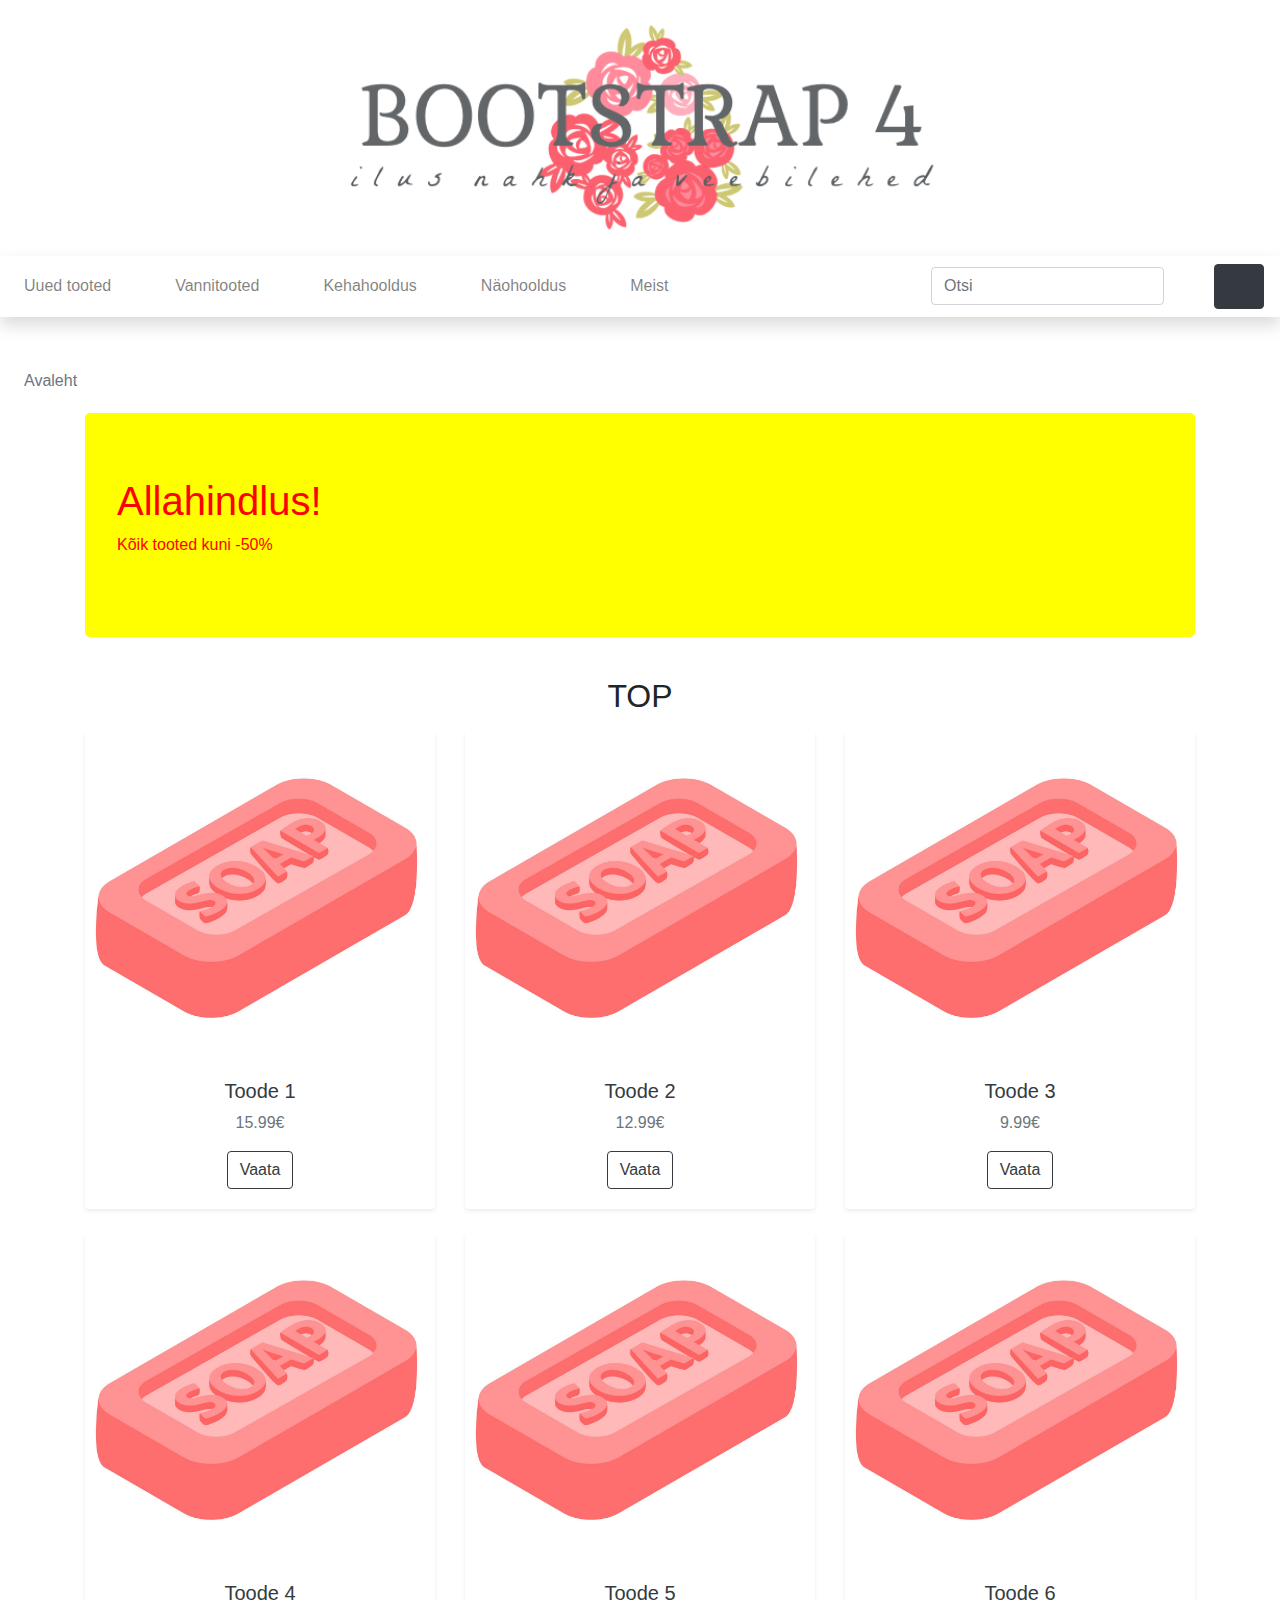
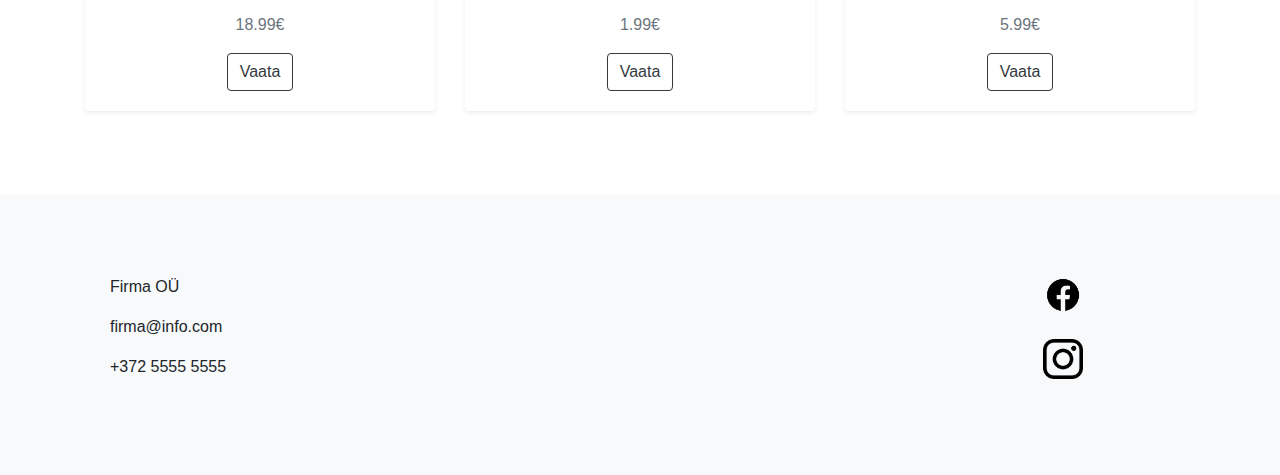
<file: index.html>
<!DOCTYPE html>
<html lang="ee">
  <head>
    <meta charset="utf-8" />
    <meta http-equiv="X-UA-Compatible" content="IE=edge" />
    <meta
      name="viewport"
      content="width=device-width, initial-scale=1, shrink-to-fit=no"
    />
    <meta name="description" content="" />
    <meta name="author" content="" />
    <title>Avaleht</title>
    <!-- Bootstrap CSS -->
    <link
      rel="stylesheet"
      href="https://stackpath.bootstrapcdn.com/bootstrap/4.3.1/css/bootstrap.min.css"
      integrity="sha384-ggOyR0iXCbMQv3Xipma34MD+dH/1fQ784/j6cY/iJTQUOhcWr7x9JvoRxT2MZw1T"
      crossorigin="anonymous"
    />
    <!-- minu CSS -->
    <link rel="stylesheet" href="custom.css" />
  </head>
  <body>
    <!-- päis --->
    <header class="py-2">
      <div class="container-fluid">
        <div class="row">
          <div class="col-lg-12 my-3 text-center">
            <a href="index.html"><img src="logo2.png" width="50%" /></a>
          </div>
        </div>
      </div>
    </header>
    <!-- navigatsioon -->
    <nav class="navbar navbar-expand-lg navbar-light bg-white shadow">
      <button
        class="navbar-toggler"
        type="button"
        data-toggle="collapse"
        data-target="#navbarNavDropdown"
        aria-controls="navbarNavDropdown"
        aria-expanded="false"
        aria-label="Toggle navigation"
      >
        <span class="navbar-toggler-icon"></span>
      </button>
      <div class="collapse navbar-collapse" id="navbarNavDropdown">
        <ul class="navbar-nav mr-auto">
          <li class="nav-item"><a class="nav-link" href="#">Uued tooted</a></li>
          <li class="nav-item dropdown">
            <a
              class="nav-link"
              href="#"
              id="navbarDropdownMenuLink"
              data-toggle="dropdown"
              aria-haspopup="true"
              aria-expanded="false"
              >Vannitooted</a
            >
            <div class="dropdown-menu" aria-labelledby="navbarDropdownMenuLink">
              <a class="dropdown-item" href="#">Vannisoolad</a>
              <a class="dropdown-item" href="#">Vannipiimad</a>
              <a class="dropdown-item" href="#">Vannipommid</a>
              <a class="dropdown-item" href="list.html"
                >Seebid ja du&scaron;igeelid</a
              >
            </div>
          </li>
          <li class="nav-item dropdown">
            <a
              class="nav-link"
              href="#"
              id="navbarDropdownMenuLink"
              data-toggle="dropdown"
              aria-haspopup="true"
              aria-expanded="false"
              >Kehahooldus</a
            >
            <div class="dropdown-menu" aria-labelledby="navbarDropdownMenuLink">
              <a class="dropdown-item" href="#">Kehakreemid</a>
              <a class="dropdown-item" href="#">Keha&otilde;lid</a>
              <a class="dropdown-item" href="#">Kehakoorijad</a>
              <a class="dropdown-item" href="#">Deodorandid</a>
              <a class="dropdown-item" href="#">K&auml;te ja jalgade hooldus</a>
            </div>
          </li>
          <li class="nav-item dropdown">
            <a
              class="nav-link"
              href="#"
              id="navbarDropdownMenuLink"
              data-toggle="dropdown"
              aria-haspopup="true"
              aria-expanded="false"
              >N&auml;ohooldus</a
            >
            <div class="dropdown-menu" aria-labelledby="navbarDropdownMenuLink">
              <a class="dropdown-item" href="#">Puhastus ja toniseerimine</a>
              <a class="dropdown-item" href="#">Niisutus ja toitmine</a>
              <a class="dropdown-item" href="#">Koorijad ja maskid</a>
            </div>
          </li>
          <li class="nav-item dropdown">
            <a
              class="nav-link"
              href="about-us.html"
              id="navbarDropdownMenuLink"
              aria-haspopup="true"
              aria-expanded="false"
              >Meist</a
            >
          </li>
        </ul>
        <!-- search -->
        <form class="form-inline my-2 my-lg-0">
          <input
            class="form-control mr-sm-2"
            type="search"
            placeholder="Otsi"
            aria-label="Search"
          />
          <button class="btn btn-outline-white my-2 my-sm-0" type="submit">
            <svg class="lnr lnr-magnifier">
              <use xlink:href="#lnr-magnifier"></use>
            </svg>
          </button>
        </form>
      </div>
      <!-- cart -->
      <a href="cart.html"
        ><button class="btn btn-dark my-2 my-sm-0" type="submit">
          <svg class="lnr lnr-cart">
            <use xlink:href="#lnr-cart"></use>
          </svg></button
      ></a>
    </nav>
    <!-- breadcrumb -->
    <section>
      <nav aria-label="breadcrumb">
        <ol class="breadcrumb bg-white my-2 ml-2">
          <!-- это иконка с домиком, но у меня не получилось её выровнять нормально
                    <li class="breadcrumb-item active" aria-current="page"><button class="btn btn-link btn-lg my-2 my-sm-0" type="submit"><svg class="lnr lnr-home"><use xlink:href="#lnr-home"></use></svg></button></li>
                    -->
          <li class="breadcrumb-item active" aria-current="page">Avaleht</li>
        </ol>
      </nav>
    </section>
    <!-- jumbotron --->
    <!-- TODO! --->
    <div class="container">
      <div class="jumbotron">
        <h1>Allahindlus!</h1>
        <p>Kõik tooted kuni -50%</p>
      </div>
    </div>
    <!-- tooted --->
    <section>
      <div class="container">
        <h2 class="h mb-3">TOP</h2>
        <div class="row">
          <div class="col-md-4 mb-4">
            <div class="card shadow-sm border-0 h-100 text-center">
              <a href="#"><img src="soap.png" alt="" class="card-img-top" /></a>
              <div class="card-body">
                <h5><a href="#" class="text-dark">Toode 1</a></h5>
                <p class="text-muted card-text">15.99&#8364;</p>
                <a role="button" href="#" class="btn btn-outline-dark">Vaata</a>
              </div>
            </div>
          </div>
          <div class="col-md-4 mb-4">
            <div class="card shadow-sm border-0 h-100 text-center">
              <a href="#"><img src="soap.png" alt="" class="card-img-top" /></a>
              <div class="card-body">
                <h5><a href="#" class="text-dark">Toode 2</a></h5>
                <p class="text-muted card-text">12.99&#8364;</p>
                <a role="button" href="#" class="btn btn-outline-dark">Vaata</a>
              </div>
            </div>
          </div>
          <div class="col-md-4 mb-4">
            <div class="card shadow-sm border-0 h-100 text-center">
              <a href="#"><img src="soap.png" alt="" class="card-img-top" /></a>
              <div class="card-body">
                <h5><a href="#" class="text-dark">Toode 3</a></h5>
                <p class="text-muted card-text">9.99&#8364;</p>
                <a role="button" href="#" class="btn btn-outline-dark">Vaata</a>
              </div>
            </div>
          </div>
          <div class="col-md-4 mb-4">
            <div class="card shadow-sm border-0 h-100 text-center">
              <a href="#"><img src="soap.png" alt="" class="card-img-top" /></a>
              <div class="card-body">
                <h5><a href="#" class="text-dark">Toode 4</a></h5>
                <p class="text-muted card-text">18.99&#8364;</p>
                <a role="button" href="#" class="btn btn-outline-dark">Vaata</a>
              </div>
            </div>
          </div>
          <div class="col-md-4 mb-4">
            <div class="card shadow-sm border-0 h-100 text-center">
              <a href="#"><img src="soap.png" alt="" class="card-img-top" /></a>
              <div class="card-body">
                <h5><a href="#" class="text-dark">Toode 5</a></h5>
                <p class="text-muted card-text">1.99&#8364;</p>
                <a role="button" href="#" class="btn btn-outline-dark">Vaata</a>
              </div>
            </div>
          </div>
          <div class="col-md-4 mb-4">
            <div class="card shadow-sm border-0 h-100 text-center">
              <a href="#"><img src="soap.png" alt="" class="card-img-top" /></a>
              <div class="card-body">
                <h5><a href="#" class="text-dark">Toode 6</a></h5>
                <p class="text-muted card-text">5.99&#8364;</p>
                <a role="button" href="#" class="btn btn-outline-dark">Vaata</a>
              </div>
            </div>
          </div>
        </div>
      </div>
    </section>
    <!-- jalus --->
    <footer class="bg-light">
      <div class="container-fluid">
        <div class="row">
          <div class="col-md-10">
            <div class="container-fluid">
              <div class="row">
                <div class="col">
                  <p>Firma OÜ</p>
                </div>
              </div>
              <div class="row">
                <div class="col">
                  <p>firma@info.com</p>
                </div>
              </div>
              <div class="row">
                <div class="col">
                  <p>+372 5555 5555</p>
                </div>
              </div>
            </div>
          </div>
          <div class="col-md-2">
            <div class="container-fluid">
              <div class="row">
                <div class="col mb-4">
                  <div class="social-media">
                    <a href="facebook.com"><img src="facebook-icon.png" /></a>
                  </div>
                </div>
              </div>
              <div class="row">
                <div class="col mb-2">
                  <div class="social-media">
                    <a href="instagram.com"><img src="instagram-icon.png" /></a>
                  </div>
                </div>
              </div>
            </div>
          </div>
        </div>
      </div>
    </footer>
    <!-- jQuery, Popper.js, Bootstrap JS -->
    <script
      src="https://code.jquery.com/jquery-3.3.1.slim.min.js"
      integrity="sha384-q8i/X+965DzO0rT7abK41JStQIAqVgRVzpbzo5smXKp4YfRvH+8abtTE1Pi6jizo"
      crossorigin="anonymous"
    ></script>
    <script
      src="https://cdnjs.cloudflare.com/ajax/libs/popper.js/1.14.7/umd/popper.min.js"
      integrity="sha384-UO2eT0CpHqdSJQ6hJty5KVphtPhzWj9WO1clHTMGa3JDZwrnQq4sF86dIHNDz0W1"
      crossorigin="anonymous"
    ></script>
    <script
      src="https://stackpath.bootstrapcdn.com/bootstrap/4.3.1/js/bootstrap.min.js"
      integrity="sha384-JjSmVgyd0p3pXB1rRibZUAYoIIy6OrQ6VrjIEaFf/nJGzIxFDsf4x0xIM+B07jRM"
      crossorigin="anonymous"
    ></script>
    <script src="https://cdn.linearicons.com/free/1.0.0/svgembedder.min.js"></script>
  </body>
</html>
</file>
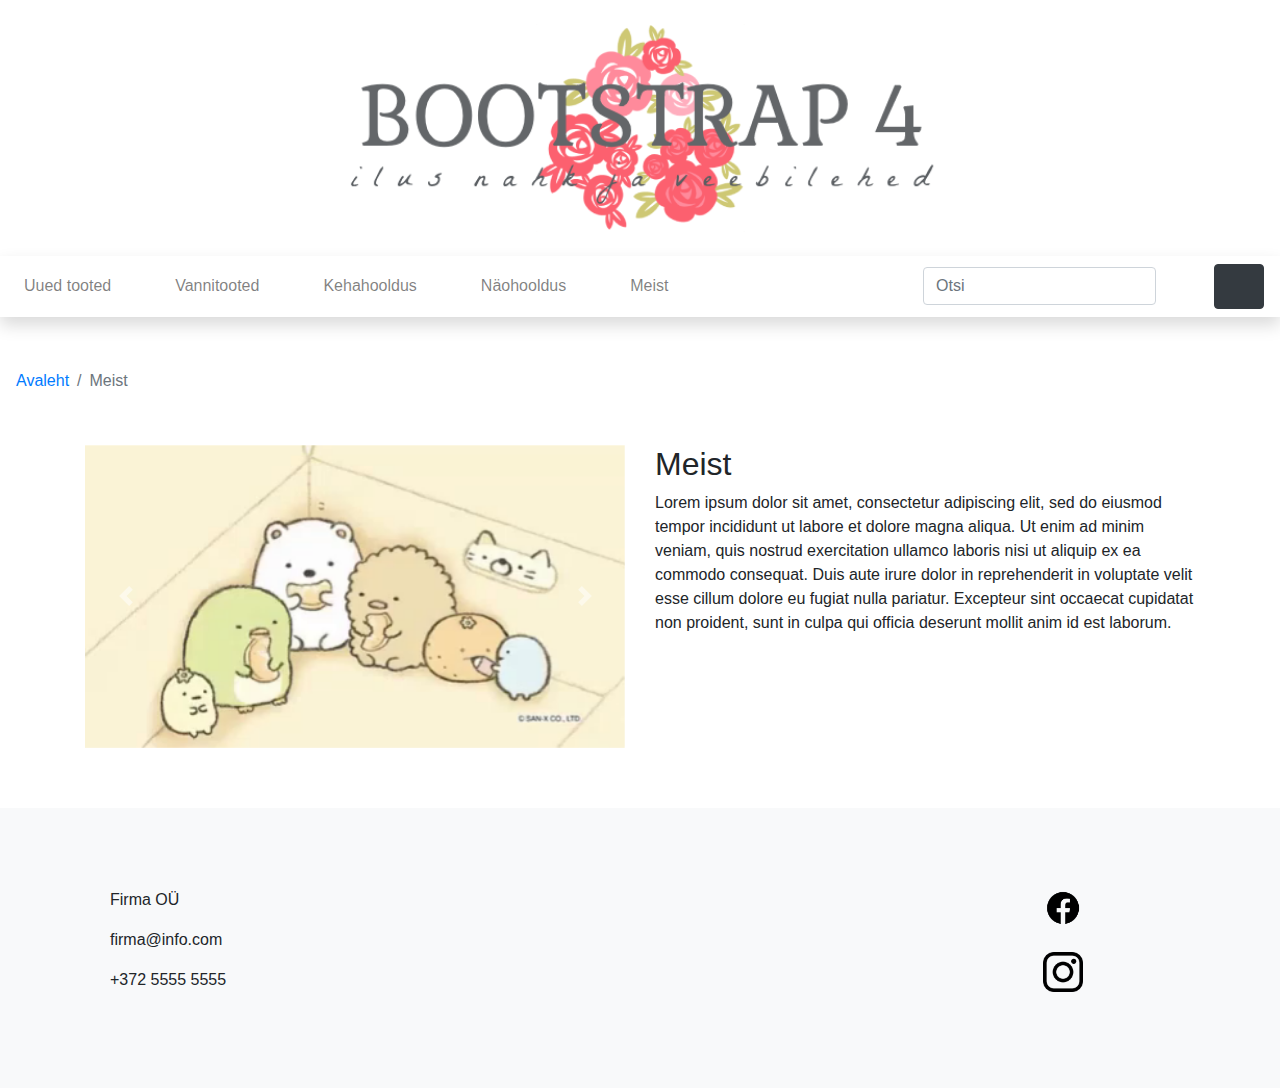
<file: about-us.html>
<!DOCTYPE html>
<html lang="ee">
  <head>
    <meta charset="utf-8" />
    <meta http-equiv="X-UA-Compatible" content="IE=edge" />
    <meta
      name="viewport"
      content="width=device-width, initial-scale=1, shrink-to-fit=no"
    />
    <meta name="description" content="" />
    <meta name="author" content="" />
    <title>Meist</title>
    <!-- Bootstrap CSS -->
    <link
      rel="stylesheet"
      href="https://stackpath.bootstrapcdn.com/bootstrap/4.3.1/css/bootstrap.min.css"
      integrity="sha384-ggOyR0iXCbMQv3Xipma34MD+dH/1fQ784/j6cY/iJTQUOhcWr7x9JvoRxT2MZw1T"
      crossorigin="anonymous"
    />
    <!-- minu CSS -->
    <link rel="stylesheet" href="custom.css" />
  </head>
  <body>
    <!-- päis -->
    <header class="py-2">
      <div class="container-fluid">
        <div class="row">
          <div class="col-lg-12 my-3 text-center">
            <img src="logo2.png" width="50%" />
          </div>
        </div>
      </div>
    </header>
    <!-- navigatsioon -->
    <nav class="navbar navbar-expand-lg navbar-light bg-white shadow">
      <button
        class="navbar-toggler"
        type="button"
        data-toggle="collapse"
        data-target="#navbarNavDropdown"
        aria-controls="navbarNavDropdown"
        aria-expanded="false"
        aria-label="Toggle navigation"
      >
        <span class="navbar-toggler-icon"></span>
      </button>
      <div class="collapse navbar-collapse" id="navbarNavDropdown">
        <ul class="navbar-nav mr-auto">
          <li class="nav-item"><a class="nav-link" href="#">Uued tooted</a></li>
          <li class="nav-item dropdown">
            <a
              class="nav-link"
              href="#"
              id="navbarDropdownMenuLink"
              data-toggle="dropdown"
              aria-haspopup="true"
              aria-expanded="false"
              >Vannitooted</a
            >
            <div class="dropdown-menu" aria-labelledby="navbarDropdownMenuLink">
              <a class="dropdown-item" href="#">Vannisoolad</a>
              <a class="dropdown-item" href="#">Vannipiimad</a>
              <a class="dropdown-item" href="#">Vannipommid</a>
              <a class="dropdown-item" href="list.html"
                >Seebid ja du&scaron;igeelid</a
              >
            </div>
          </li>
          <li class="nav-item dropdown">
            <a
              class="nav-link"
              href="#"
              id="navbarDropdownMenuLink"
              data-toggle="dropdown"
              aria-haspopup="true"
              aria-expanded="false"
              >Kehahooldus</a
            >
            <div class="dropdown-menu" aria-labelledby="navbarDropdownMenuLink">
              <a class="dropdown-item" href="#">Kehakreemid</a>
              <a class="dropdown-item" href="#">Keha&otilde;lid</a>
              <a class="dropdown-item" href="#">Kehakoorijad</a>
              <a class="dropdown-item" href="#">Deodorandid</a>
              <a class="dropdown-item" href="#">K&auml;te ja jalgade hooldus</a>
            </div>
          </li>
          <li class="nav-item dropdown">
            <a
              class="nav-link"
              href="#"
              id="navbarDropdownMenuLink"
              data-toggle="dropdown"
              aria-haspopup="true"
              aria-expanded="false"
              >N&auml;ohooldus</a
            >
            <div class="dropdown-menu" aria-labelledby="navbarDropdownMenuLink">
              <a class="dropdown-item" href="#">Puhastus ja toniseerimine</a>
              <a class="dropdown-item" href="#">Niisutus ja toitmine</a>
              <a class="dropdown-item" href="#">Koorijad ja maskid</a>
            </div>
          </li>
          <li class="nav-item dropdown">
            <a
              class="nav-link"
              href=""
              id="navbarDropdownMenuLink"
              aria-haspopup="true"
              aria-expanded="false"
              >Meist</a
            >
          </li>
        </ul>

        <!-- search -->
        <form class="form-inline m-2 my-lg-0">
          <input
            class="form-control mr-sm-2"
            type="search"
            placeholder="Otsi"
            aria-label="Search"
          />
          <button class="btn btn-outline-white my-2 my-sm-0" type="submit">
            <svg class="lnr lnr-magnifier">
              <use xlink:href="#lnr-magnifier"></use>
            </svg>
          </button>
        </form>
      </div>
      <!-- cart -->
      <a href="cart.html"
        ><button class="btn btn-dark my-2 my-sm-0" type="submit">
          <svg class="lnr lnr-cart">
            <use xlink:href="#lnr-cart"></use>
          </svg></button
      ></a>
    </nav>
    <section>
      <!-- breadcrumb -->
      <nav aria-label="breadcrumb">
        <ol class="breadcrumb bg-white my-2">
          <li class="breadcrumb-item"><a href="index.html">Avaleht</a></li>
          <li class="breadcrumb-item active">Meist</li>
        </ol>
      </nav>
    </section>
    <!-- about us -->

    <section>
      <div class="container">
        <div class="row">
          <div class="col">
            <div
              id="carouselExampleControls"
              class="carousel slide"
              data-ride="carousel"
            >
              <div class="carousel-inner">
                <div class="carousel-item active">
                  <img
                    class="d-block w-100"
                    src="osad-sobrad.png"
                    alt="First slide"
                  />
                </div>
                <div class="carousel-item">
                  <img
                    class="d-block w-100"
                    src="kurk-ja-shiro.jpeg"
                    alt="Second slide"
                  />
                </div>
                <div class="carousel-item">
                  <img
                    class="d-block w-100"
                    src="sobrad.jpeg"
                    alt="Third slide"
                  />
                </div>
              </div>
              <a
                class="carousel-control-prev"
                href="#carouselExampleControls"
                role="button"
                data-slide="prev"
              >
                <span
                  class="carousel-control-prev-icon"
                  aria-hidden="true"
                ></span>
                <span class="sr-only">Previous</span>
              </a>
              <a
                class="carousel-control-next"
                href="#carouselExampleControls"
                role="button"
                data-slide="next"
              >
                <span
                  class="carousel-control-next-icon"
                  aria-hidden="true"
                ></span>
                <span class="sr-only">Next</span>
              </a>
            </div>
          </div>
          <div class="col">
            <div class="row">
              <div class="col">
                <h2>Meist</h2>
              </div>
            </div>
            <div class="row">
              <div class="col">
                <p>
                  Lorem ipsum dolor sit amet, consectetur adipiscing elit, sed
                  do eiusmod tempor incididunt ut labore et dolore magna aliqua.
                  Ut enim ad minim veniam, quis nostrud exercitation ullamco
                  laboris nisi ut aliquip ex ea commodo consequat. Duis aute
                  irure dolor in reprehenderit in voluptate velit esse cillum
                  dolore eu fugiat nulla pariatur. Excepteur sint occaecat
                  cupidatat non proident, sunt in culpa qui officia deserunt
                  mollit anim id est laborum.
                </p>
              </div>
            </div>
          </div>
        </div>
      </div>
    </section>

    <!-- jalus -->
    <footer class="bg-light">
      <div class="container-fluid">
        <div class="row">
          <div class="col-md-10">
            <div class="container-fluid">
              <div class="row">
                <div class="col">
                  <p>Firma OÜ</p>
                </div>
              </div>
              <div class="row">
                <div class="col">
                  <p>firma@info.com</p>
                </div>
              </div>
              <div class="row">
                <div class="col">
                  <p>+372 5555 5555</p>
                </div>
              </div>
            </div>
          </div>
          <div class="col-md-2">
            <div class="container-fluid">
              <div class="row">
                <div class="col mb-4">
                  <div class="social-media">
                    <a href="facebook.com"><img src="facebook-icon.png" /></a>
                  </div>
                </div>
              </div>
              <div class="row">
                <div class="col mb-2">
                  <div class="social-media">
                    <a href="instagram.com"><img src="instagram-icon.png" /></a>
                  </div>
                </div>
              </div>
            </div>
          </div>
        </div>
      </div>
    </footer>
    <!-- jQuery, Popper.js, Bootstrap JS -->
    <script
      src="https://code.jquery.com/jquery-3.3.1.slim.min.js"
      integrity="sha384-q8i/X+965DzO0rT7abK41JStQIAqVgRVzpbzo5smXKp4YfRvH+8abtTE1Pi6jizo"
      crossorigin="anonymous"
    ></script>
    <script
      src="https://cdnjs.cloudflare.com/ajax/libs/popper.js/1.14.7/umd/popper.min.js"
      integrity="sha384-UO2eT0CpHqdSJQ6hJty5KVphtPhzWj9WO1clHTMGa3JDZwrnQq4sF86dIHNDz0W1"
      crossorigin="anonymous"
    ></script>
    <script
      src="https://stackpath.bootstrapcdn.com/bootstrap/4.3.1/js/bootstrap.min.js"
      integrity="sha384-JjSmVgyd0p3pXB1rRibZUAYoIIy6OrQ6VrjIEaFf/nJGzIxFDsf4x0xIM+B07jRM"
      crossorigin="anonymous"
    ></script>
    <script src="https://cdn.linearicons.com/free/1.0.0/svgembedder.min.js"></script>
  </body>
</html>
</file>
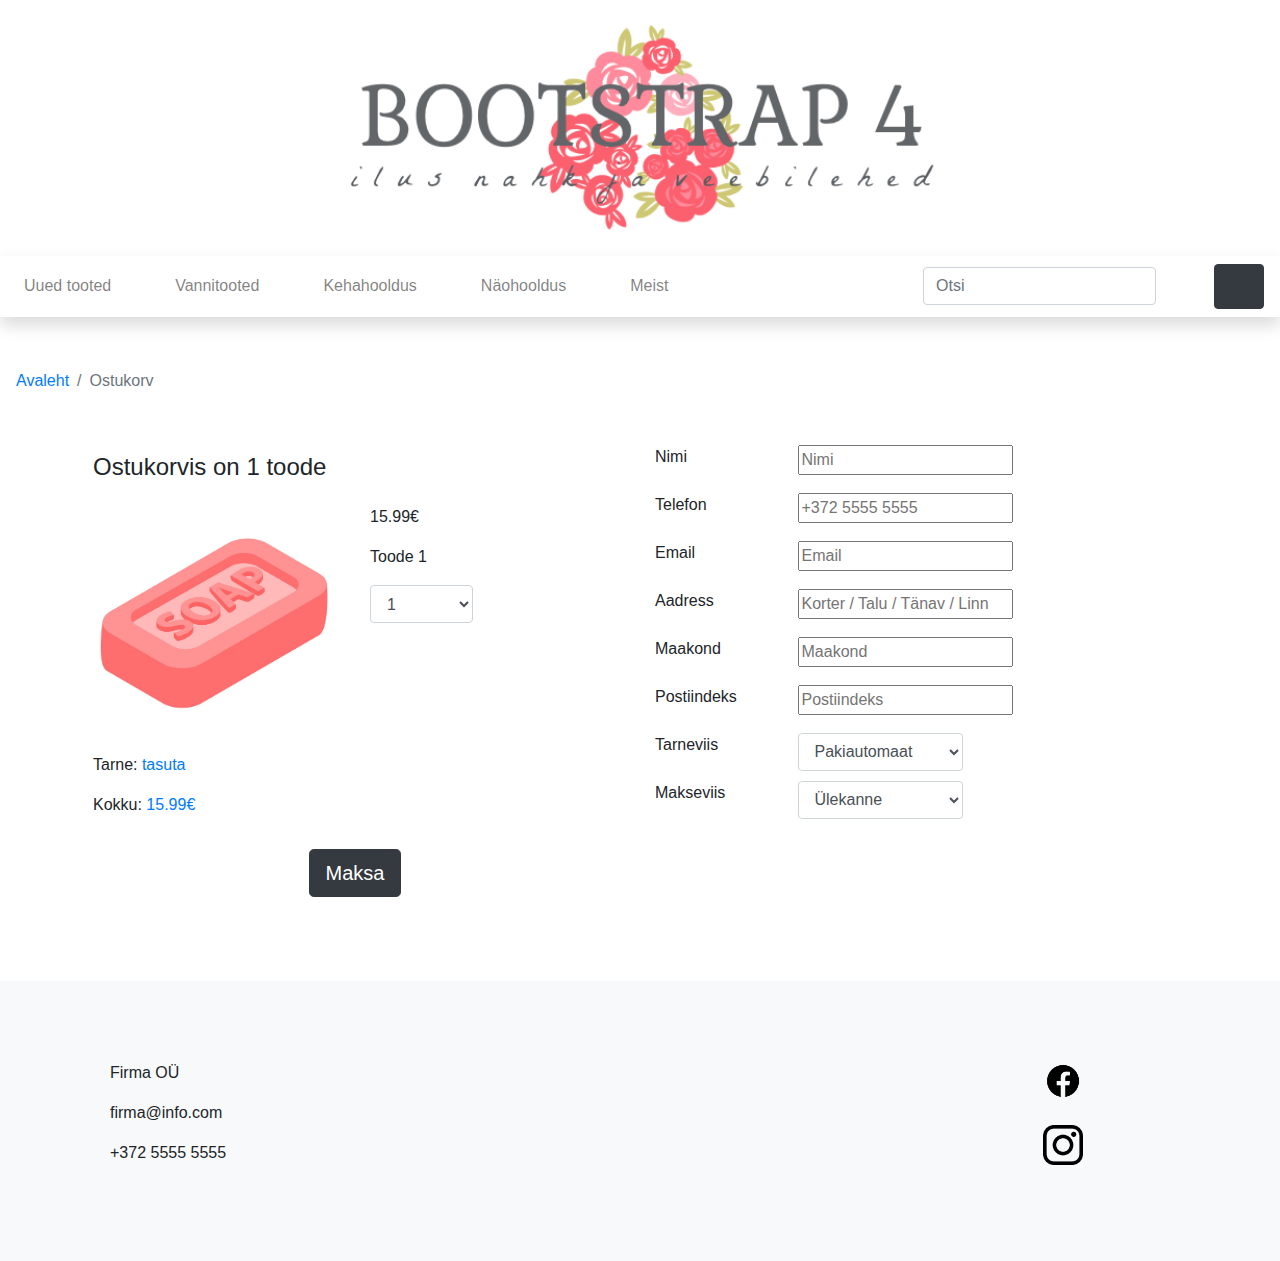
<file: cart.html>
<!DOCTYPE html>
<html lang="ee">
  <head>
    <meta charset="utf-8" />
    <meta http-equiv="X-UA-Compatible" content="IE=edge" />
    <meta
      name="viewport"
      content="width=device-width, initial-scale=1, shrink-to-fit=no"
    />
    <meta name="description" content="" />
    <meta name="author" content="" />
    <title>Ostukorv</title>
    <!-- Bootstrap CSS -->
    <link
      rel="stylesheet"
      href="https://stackpath.bootstrapcdn.com/bootstrap/4.3.1/css/bootstrap.min.css"
      integrity="sha384-ggOyR0iXCbMQv3Xipma34MD+dH/1fQ784/j6cY/iJTQUOhcWr7x9JvoRxT2MZw1T"
      crossorigin="anonymous"
    />
    <!-- minu CSS -->
    <link rel="stylesheet" href="custom.css" />
  </head>
  <body>
    <!-- päis -->
    <header class="py-2">
      <div class="container-fluid">
        <div class="row">
          <div class="col-lg-12 my-3 text-center">
            <img src="logo2.png" width="50%" />
          </div>
        </div>
      </div>
    </header>
    <!-- navigatsioon -->
    <nav class="navbar navbar-expand-lg navbar-light bg-white shadow">
      <button
        class="navbar-toggler"
        type="button"
        data-toggle="collapse"
        data-target="#navbarNavDropdown"
        aria-controls="navbarNavDropdown"
        aria-expanded="false"
        aria-label="Toggle navigation"
      >
        <span class="navbar-toggler-icon"></span>
      </button>
      <div class="collapse navbar-collapse" id="navbarNavDropdown">
        <ul class="navbar-nav mr-auto">
          <li class="nav-item"><a class="nav-link" href="#">Uued tooted</a></li>
          <li class="nav-item dropdown">
            <a
              class="nav-link"
              href="#"
              id="navbarDropdownMenuLink"
              data-toggle="dropdown"
              aria-haspopup="true"
              aria-expanded="false"
              >Vannitooted</a
            >
            <div class="dropdown-menu" aria-labelledby="navbarDropdownMenuLink">
              <a class="dropdown-item" href="#">Vannisoolad</a>
              <a class="dropdown-item" href="#">Vannipiimad</a>
              <a class="dropdown-item" href="#">Vannipommid</a>
              <a class="dropdown-item" href="list.html"
                >Seebid ja du&scaron;igeelid</a
              >
            </div>
          </li>
          <li class="nav-item dropdown">
            <a
              class="nav-link"
              href="#"
              id="navbarDropdownMenuLink"
              data-toggle="dropdown"
              aria-haspopup="true"
              aria-expanded="false"
              >Kehahooldus</a
            >
            <div class="dropdown-menu" aria-labelledby="navbarDropdownMenuLink">
              <a class="dropdown-item" href="#">Kehakreemid</a>
              <a class="dropdown-item" href="#">Keha&otilde;lid</a>
              <a class="dropdown-item" href="#">Kehakoorijad</a>
              <a class="dropdown-item" href="#">Deodorandid</a>
              <a class="dropdown-item" href="#">K&auml;te ja jalgade hooldus</a>
            </div>
          </li>
          <li class="nav-item dropdown">
            <a
              class="nav-link"
              href="#"
              id="navbarDropdownMenuLink"
              data-toggle="dropdown"
              aria-haspopup="true"
              aria-expanded="false"
              >N&auml;ohooldus</a
            >
            <div class="dropdown-menu" aria-labelledby="navbarDropdownMenuLink">
              <a class="dropdown-item" href="#">Puhastus ja toniseerimine</a>
              <a class="dropdown-item" href="#">Niisutus ja toitmine</a>
              <a class="dropdown-item" href="#">Koorijad ja maskid</a>
            </div>
          </li>
          <li class="nav-item dropdown">
            <a
              class="nav-link"
              href="about-us.html"
              id="navbarDropdownMenuLink"
              aria-haspopup="true"
              aria-expanded="false"
              >Meist</a
            >
          </li>
        </ul>
        <!-- search -->
        <form class="form-inline m-2 my-lg-0">
          <input
            class="form-control mr-sm-2"
            type="search"
            placeholder="Otsi"
            aria-label="Search"
          />
          <button class="btn btn-outline-white my-2 my-sm-0" type="submit">
            <svg class="lnr lnr-magnifier">
              <use xlink:href="#lnr-magnifier"></use>
            </svg>
          </button>
        </form>
      </div>
      <!-- cart -->
      <a href="cart.html"
        ><button class="btn btn-dark my-2 my-sm-0" type="submit">
          <svg class="lnr lnr-cart">
            <use xlink:href="#lnr-cart"></use>
          </svg></button
      ></a>
    </nav>
    <section>
      <!-- breadcrumb -->
      <nav aria-label="breadcrumb">
        <ol class="breadcrumb bg-white my-2">
          <li class="breadcrumb-item"><a href="index.html">Avaleht</a></li>
          <li class="breadcrumb-item active">Ostukorv</li>
        </ol>
      </nav>
    </section>
    <!-- ostukorv -->
    <section>
      <div class="container">
        <div class="row">
          <div class="col-lg-6 d-flex align-items-start flex-column">
            <div class="mb-auto p-2"><h4>Ostukorvis on 1 toode</h4></div>
            <div class="mb-auto p-2 row">
              <div class="col-lg-6">
                <img src="soap.png" width="100%" />
              </div>
              <div class="col-lg-6">
                <p>15.99&#8364;</p>
                <p>Toode 1</p>
                <select class="form-control col-lg-5 form-sm" id="kogus">
                  <option>0</option>
                  <option selected="selected">1</option>
                  <option>2</option>
                  <option>3</option>
                </select>
                <br />
              </div>
            </div>
            <div class="p-2">
              <p>Tarne: <span class="text-primary">tasuta</span></p>
              <p>Kokku: <span class="text-primary">15.99&#8364;</span></p>
            </div>
            <div class="p-2 mx-auto">
              <a href="kinnitus.html" class="btn btn-dark btn-lg mb-3">Maksa</a>
            </div>
          </div>
          <div class="col-lg-6">
            <!-- TODO! --->
            <div class="row">
              <div class="col-3 mb-3">
                <label>Nimi</label>
              </div>
              <div class="col-9">
                <input type="text" placeholder="Nimi" />
              </div>
            </div>

            <div class="row">
              <div class="col-3 mb-3">
                <label>Telefon</label>
              </div>
              <div class="col-9">
                <input type="text" placeholder="+372 5555 5555" />
              </div>
            </div>

            <div class="row">
              <div class="col-3 mb-3">
                <label>Email</label>
              </div>
              <div class="col-9">
                <input type="text" placeholder="Email" />
              </div>
            </div>

            <div class="row">
              <div class="col-3 mb-3">
                <label>Aadress</label>
              </div>
              <div class="col-9">
                <input type="text" placeholder="Korter / Talu / Tänav / Linn" />
              </div>
            </div>

            <div class="row">
              <div class="col-3 mb-3">
                <label>Maakond</label>
              </div>
              <div class="col-9">
                <input type="text" placeholder="Maakond" />
              </div>
            </div>

            <div class="row">
              <div class="col-3 mb-3">
                <label>Postiindeks</label>
              </div>
              <div class="col-9">
                <input type="text" placeholder="Postiindeks" />
              </div>
            </div>

            <div class="row">
              <div class="col-3 mb-3">
                <label>Tarneviis</label>
              </div>
              <div class="col-9">
                <select class="form-control col-lg-5 form-sm" id="tarne">
                  <option selected="selected">Pakiautomaat</option>
                  <option>Kuller</option>
                  <option>Postkontor</option>
                </select>
              </div>
            </div>

            <div class="row">
              <div class="col-3 mb-3">
                <label>Makseviis</label>
              </div>
              <div class="col-9">
                <select
                  onchange="yesnoCheck(this);"
                  class="form-control col-lg-5 form-sm"
                  id="makse"
                >
                  <option selected="selected">Ülekanne</option>
                  <option value="pangalink">Pangalink</option>
                  <option>Ei maksagi :D</option>
                </select>
              </div>
            </div>

            <div id="ifYes" style="display: none">
              <div class="row">
                <div class="col">
                  <input type="radio" value="lhv" name="pank" />
                    <label for="lhv">LHV</label>
                </div>
              </div>
              <div class="row">
                <div class="col">
                  <input type="radio" value="swed" name="pank" />
                    <label for="swed">Swedbank</label>
                </div>
              </div>
              <div class="row">
                <div class="col">
                  <input type="radio" value="seb" name="pank" />
                    <label for="seb">SEB</label>
                </div>
              </div>
            </div>
          </div>
        </div>
      </div>
    </section>
    <!-- jalus -->
    <footer class="bg-light">
      <div class="container-fluid">
        <div class="row">
          <div class="col-md-10">
            <div class="container-fluid">
              <div class="row">
                <div class="col">
                  <p>Firma OÜ</p>
                </div>
              </div>
              <div class="row">
                <div class="col">
                  <p>firma@info.com</p>
                </div>
              </div>
              <div class="row">
                <div class="col">
                  <p>+372 5555 5555</p>
                </div>
              </div>
            </div>
          </div>
          <div class="col-md-2">
            <div class="container-fluid">
              <div class="row">
                <div class="col mb-4">
                  <div class="social-media">
                    <a href="facebook.com"><img src="facebook-icon.png" /></a>
                  </div>
                </div>
              </div>
              <div class="row">
                <div class="col mb-2">
                  <div class="social-media">
                    <a href="instagram.com"><img src="instagram-icon.png" /></a>
                  </div>
                </div>
              </div>
            </div>
          </div>
        </div>
      </div>
    </footer>
    <script src="index.js"></script>
    <!-- jQuery, Popper.js, Bootstrap JS -->
    <script
      src="https://code.jquery.com/jquery-3.3.1.slim.min.js"
      integrity="sha384-q8i/X+965DzO0rT7abK41JStQIAqVgRVzpbzo5smXKp4YfRvH+8abtTE1Pi6jizo"
      crossorigin="anonymous"
    ></script>
    <script
      src="https://cdnjs.cloudflare.com/ajax/libs/popper.js/1.14.7/umd/popper.min.js"
      integrity="sha384-UO2eT0CpHqdSJQ6hJty5KVphtPhzWj9WO1clHTMGa3JDZwrnQq4sF86dIHNDz0W1"
      crossorigin="anonymous"
    ></script>
    <script
      src="https://stackpath.bootstrapcdn.com/bootstrap/4.3.1/js/bootstrap.min.js"
      integrity="sha384-JjSmVgyd0p3pXB1rRibZUAYoIIy6OrQ6VrjIEaFf/nJGzIxFDsf4x0xIM+B07jRM"
      crossorigin="anonymous"
    ></script>
    <script src="https://cdn.linearicons.com/free/1.0.0/svgembedder.min.js"></script>
  </body>
</html>
</file>
<file: custom.css>
.lnr {
    display: inline-block;
    fill: currentColor;
    width: 1em;
    height: 1em;
    vertical-align: -0.05em;
    stroke-width: 2;
}

.lnr-cart {
    width: 1.5em;
    height: 1.5em;
}

.lnr-magnifier {
    color: #000000;   
}

.navbar-nav li {
    margin-right: 3em;
}

section {
    margin-top: 40px;
}

.h {
    text-align: center;
}

.card-body {
    align-content: center;
}

footer {
    margin-top: 60px;
    padding: 5em;
}

.jumbotron {
    background-color: yellow;
    color: red;
}

.social-media > a > img {
    width: 40px;
}
</file>
